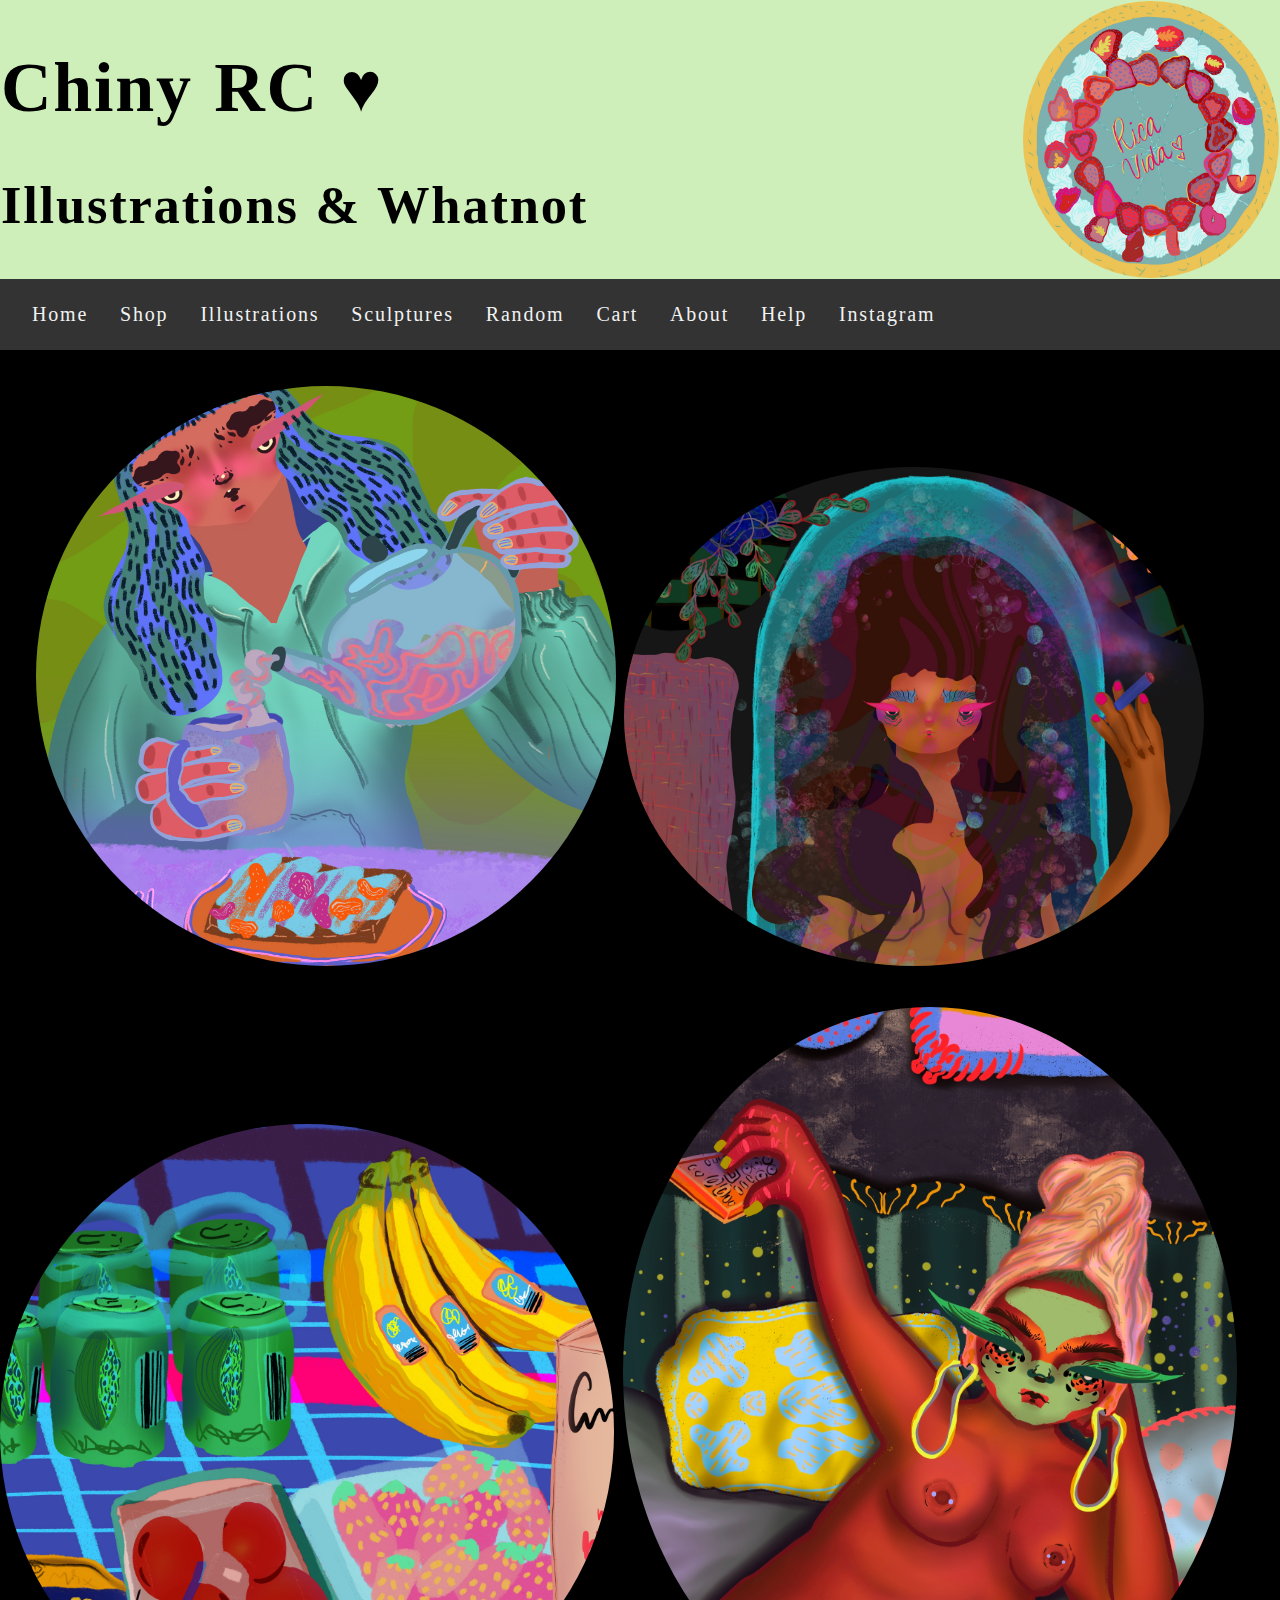
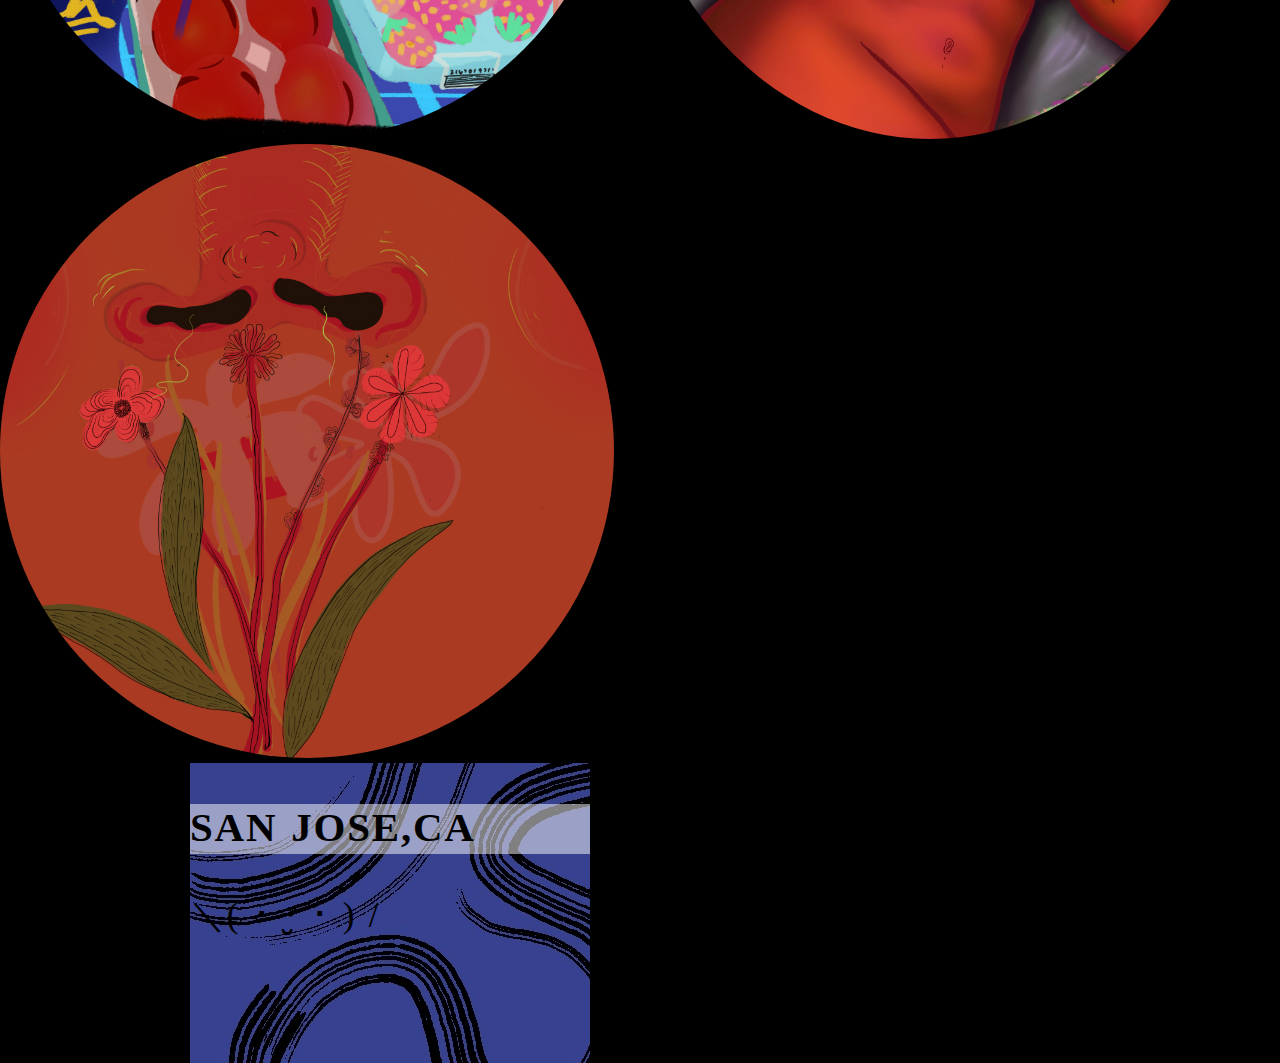
<file: index.html>
<!DOCTYPE html>
<html lang="en">

<head>
  <meta name="viewport" content="width=device-width, initial-scale=1">
  
<link rel="stylesheet" href="styles.css">

</head>



<div class="top-container">
  <div class="headerText">

    <h1> Chiny RC ♥ </h1>
    <h2>Illustrations & Whatnot</h2>

  </div>
  <img src="images/strawberry-cake-rica-vida.jpg" alt="strawberry-cake-rica-vida">
</div>

<div class="topnav">
  <a href="index.html">Home</a>
  <a href="shop.html">Shop</a>
  <a href="illustrations.html">Illustrations</a>
  <a href="sculptures.html">Sculptures</a>
  <a href="random.html">Random</a>
  <a href="cart.html">Cart</a>
  <a href="about.html">About</a>
  <a href="help.html">Help</a>
  <a href="https://www.instagram.com/chinyrc/"> Instagram</a>
</div>
</div>


<main>
  <img src="images/woman-pouring-tea.jpg">
  <img src="images/woman-smoking-in-bathtub.jpg">

</main>
<aside>
  <img src="images/grocery-cart.jpg" alt="grocery-cart">
  <img src="images/woman-in-bed-watching-tv.jpg" alt="woman-in-bed-watching-tv">
  <div class="right"><img src="images/smelling-flowers.jpg" alt="smelling-flowers">
</aside>
<footer>

  <div id="maincontent">
    <div class="section one">
      <div class="overlay">
        <h3> SAN JOSE,CA</h3>
        <p>＼( ･ ‧̮ ･ ) /</p>
      </div>
    </div>




  </div>




</footer>
</div>
</body>

</html>
</file>
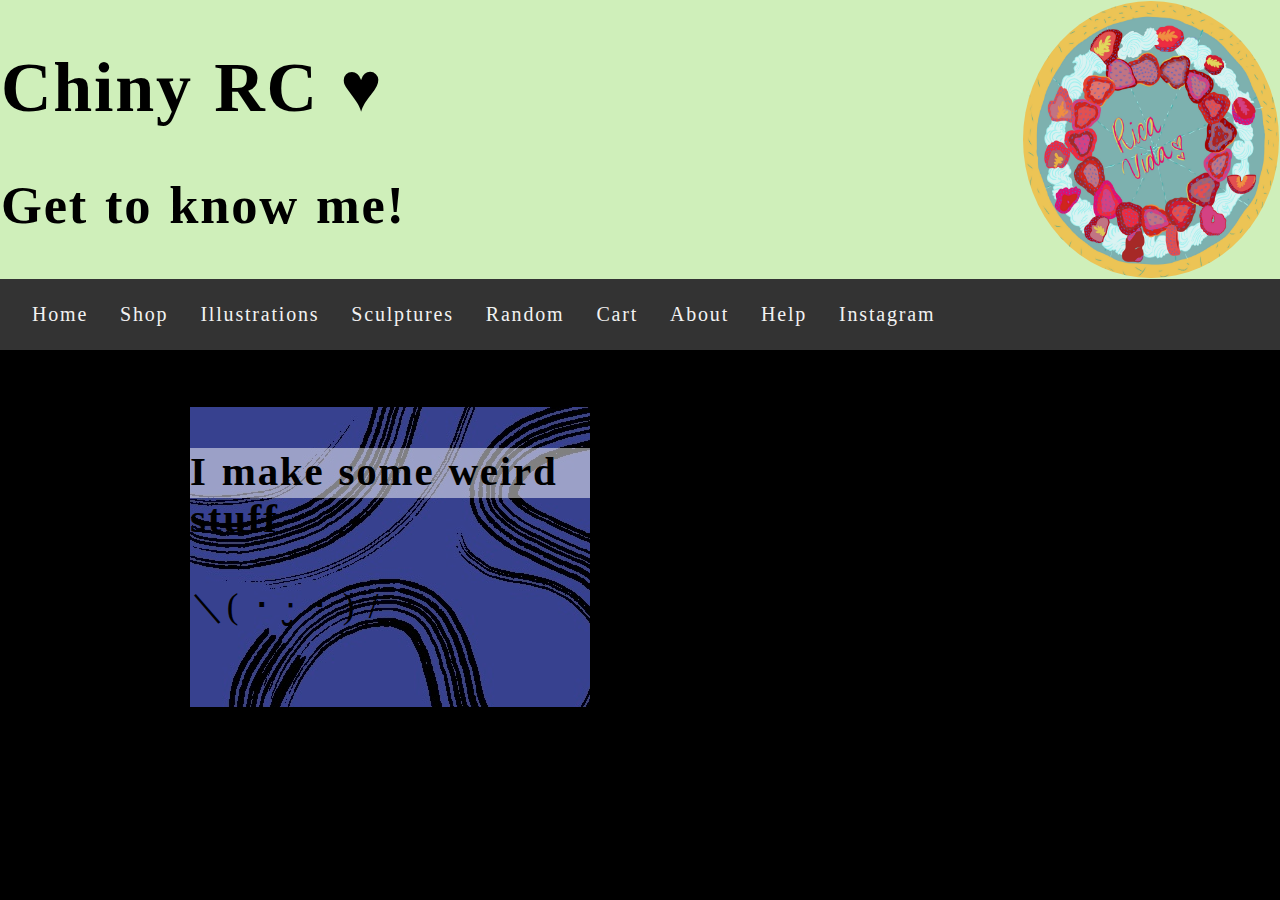
<file: about.html>
<!DOCTYPE html>
<html lang="en">

<head>
  <meta name="viewport" content="width=device-width, initial-scale=1">
  
<link rel="stylesheet" href="styles.css">

</head>



<div class="top-container">
  <div class="headerText">

    <h1> Chiny RC ♥ </h1>
    <h2>Get to know me!</h2>

  </div>
  <img src="images/strawberry-cake-rica-vida.jpg" alt="strawberry-cake-rica-vida">
</div>

<div class="topnav">
  <a href="index.html">Home</a>
  <a href="shop.html">Shop</a>
  <a href="illustrations.html">Illustrations</a>
  <a href="sculptures.html">Sculptures</a>
  <a href="random.html">Random</a>
  <a href="cart.html">Cart</a>
  <a href="about.html">About</a>
  <a href="help.html">Help</a>
  <a href="https://www.instagram.com/chinyrc/"> Instagram</a>
</div>
</div>

<p>I make some weird stuff</p>

<footer>

  <div id="maincontent">
    <div class="section one">
      <div class="overlay">
        <h3> I make some weird stuff</h3>
        <p>＼( ･ ‧̮ ･ ) /</p>
      </div>
    </div>




  </div>




</footer>
</div>
</body>

</html>
</file>
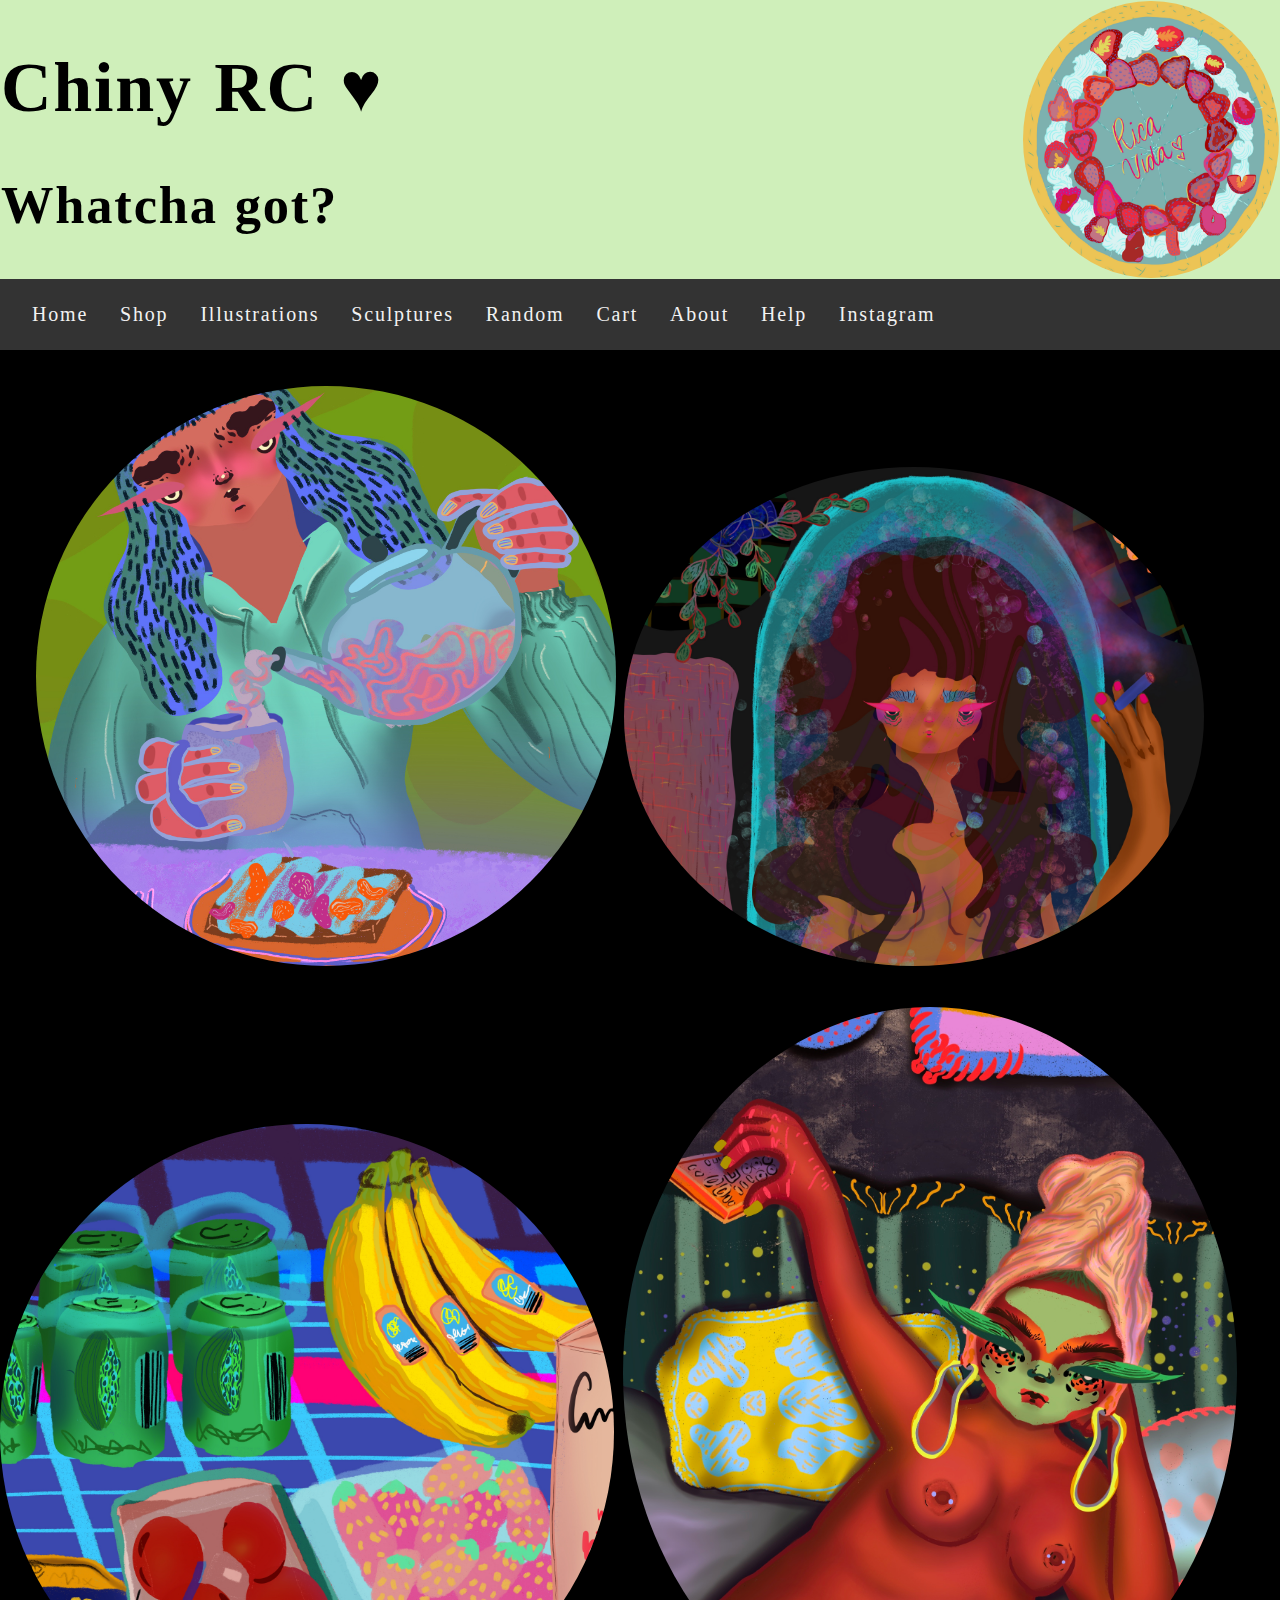
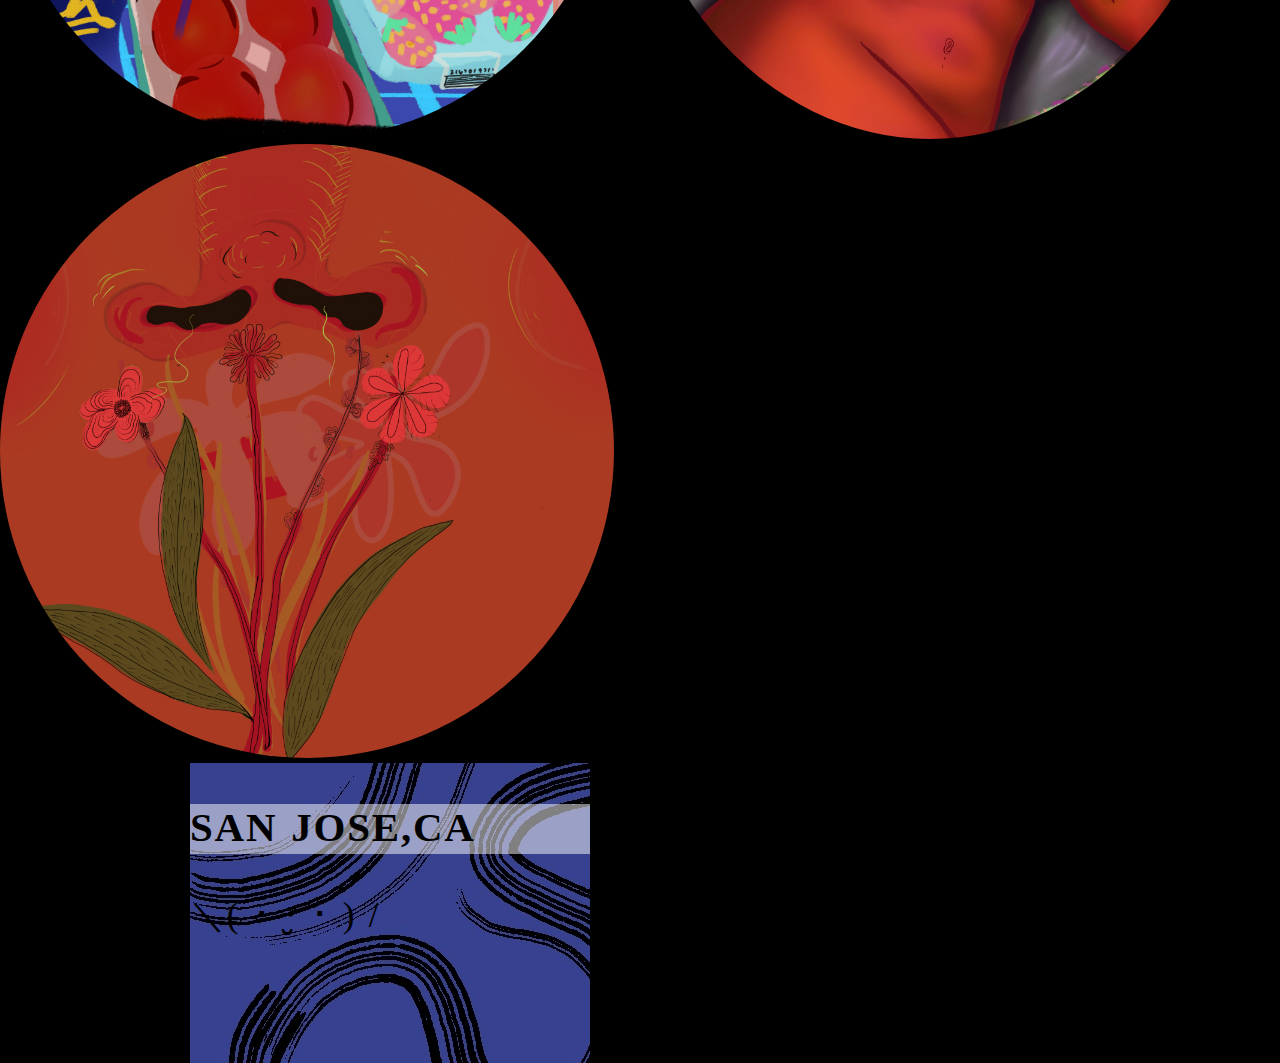
<file: cart.html>
<!DOCTYPE html>
<html lang="en">

<head>
  <meta name="viewport" content="width=device-width, initial-scale=1">
  
<link rel="stylesheet" href="styles.css">

</head>



<div class="top-container">
  <div class="headerText">

    <h1> Chiny RC ♥ </h1>
    <h2>Whatcha got?</h2>

  </div>
  <img src="images/strawberry-cake-rica-vida.jpg" alt="strawberry-cake-rica-vida">
</div>

<div class="topnav">
  <a href="index.html">Home</a>
  <a href="shop.html">Shop</a>
  <a href="illustrations.html">Illustrations</a>
  <a href="sculptures.html">Sculptures</a>
  <a href="random.html">Random</a>
  <a href="cart.html">Cart</a>
  <a href="about.html">About</a>
  <a href="help.html">Help</a>
  <a href="https://www.instagram.com/chinyrc/"> Instagram</a>
</div>
</div>


<main>
  <img src="images/woman-pouring-tea.jpg">
  <img src="images/woman-smoking-in-bathtub.jpg">

</main>
<aside>
  <img src="images/grocery-cart.jpg" alt="grocery-cart">
  <img src="images/woman-in-bed-watching-tv.jpg" alt="woman-in-bed-watching-tv">
  <div class="right"><img src="images/smelling-flowers.jpg" alt="smelling-flowers">
</aside>
<footer>

  <div id="maincontent">
    <div class="section one">
      <div class="overlay">
        <h3> SAN JOSE,CA</h3>
        <p>＼( ･ ‧̮ ･ ) /</p>
      </div>
    </div>




  </div>




</footer>
</div>
</body>

</html>
</file>
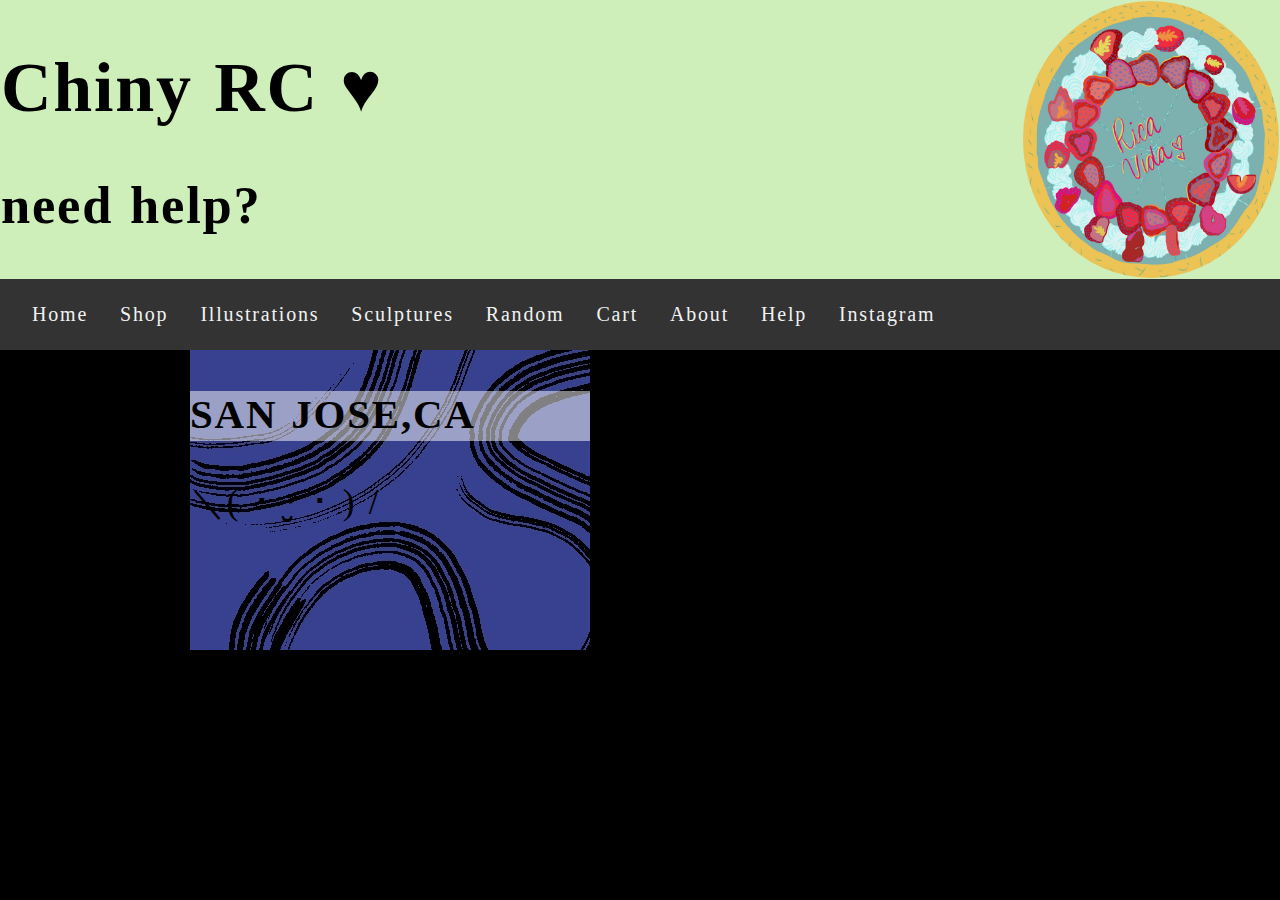
<file: help.html>
<!DOCTYPE html>
<html lang="en">

<head>
  <meta name="viewport" content="width=device-width, initial-scale=1">
  
<link rel="stylesheet" href="styles.css">

</head>



<div class="top-container">
  <div class="headerText">

    <h1> Chiny RC ♥ </h1>
    <h2>need help?</h2>

  </div>
  <img src="images/strawberry-cake-rica-vida.jpg" alt="strawberry-cake-rica-vida">
</div>

<div class="topnav">
  <a href="index.html">Home</a>
  <a href="shop.html">Shop</a>
  <a href="illustrations.html">Illustrations</a>
  <a href="sculptures.html">Sculptures</a>
  <a href="random.html">Random</a>
  <a href="cart.html">Cart</a>
  <a href="about.html">About</a>
  <a href="help.html">Help</a>
  <a href="https://www.instagram.com/chinyrc/"> Instagram</a>
</div>
</div>

<footer>

  <div id="maincontent">
    <div class="section one">
      <div class="overlay">
        <h3> SAN JOSE,CA</h3>
        <p>＼( ･ ‧̮ ･ ) /</p>
      </div>
    </div>




  </div>




</footer>
</div>
</body>

</html>
</file>
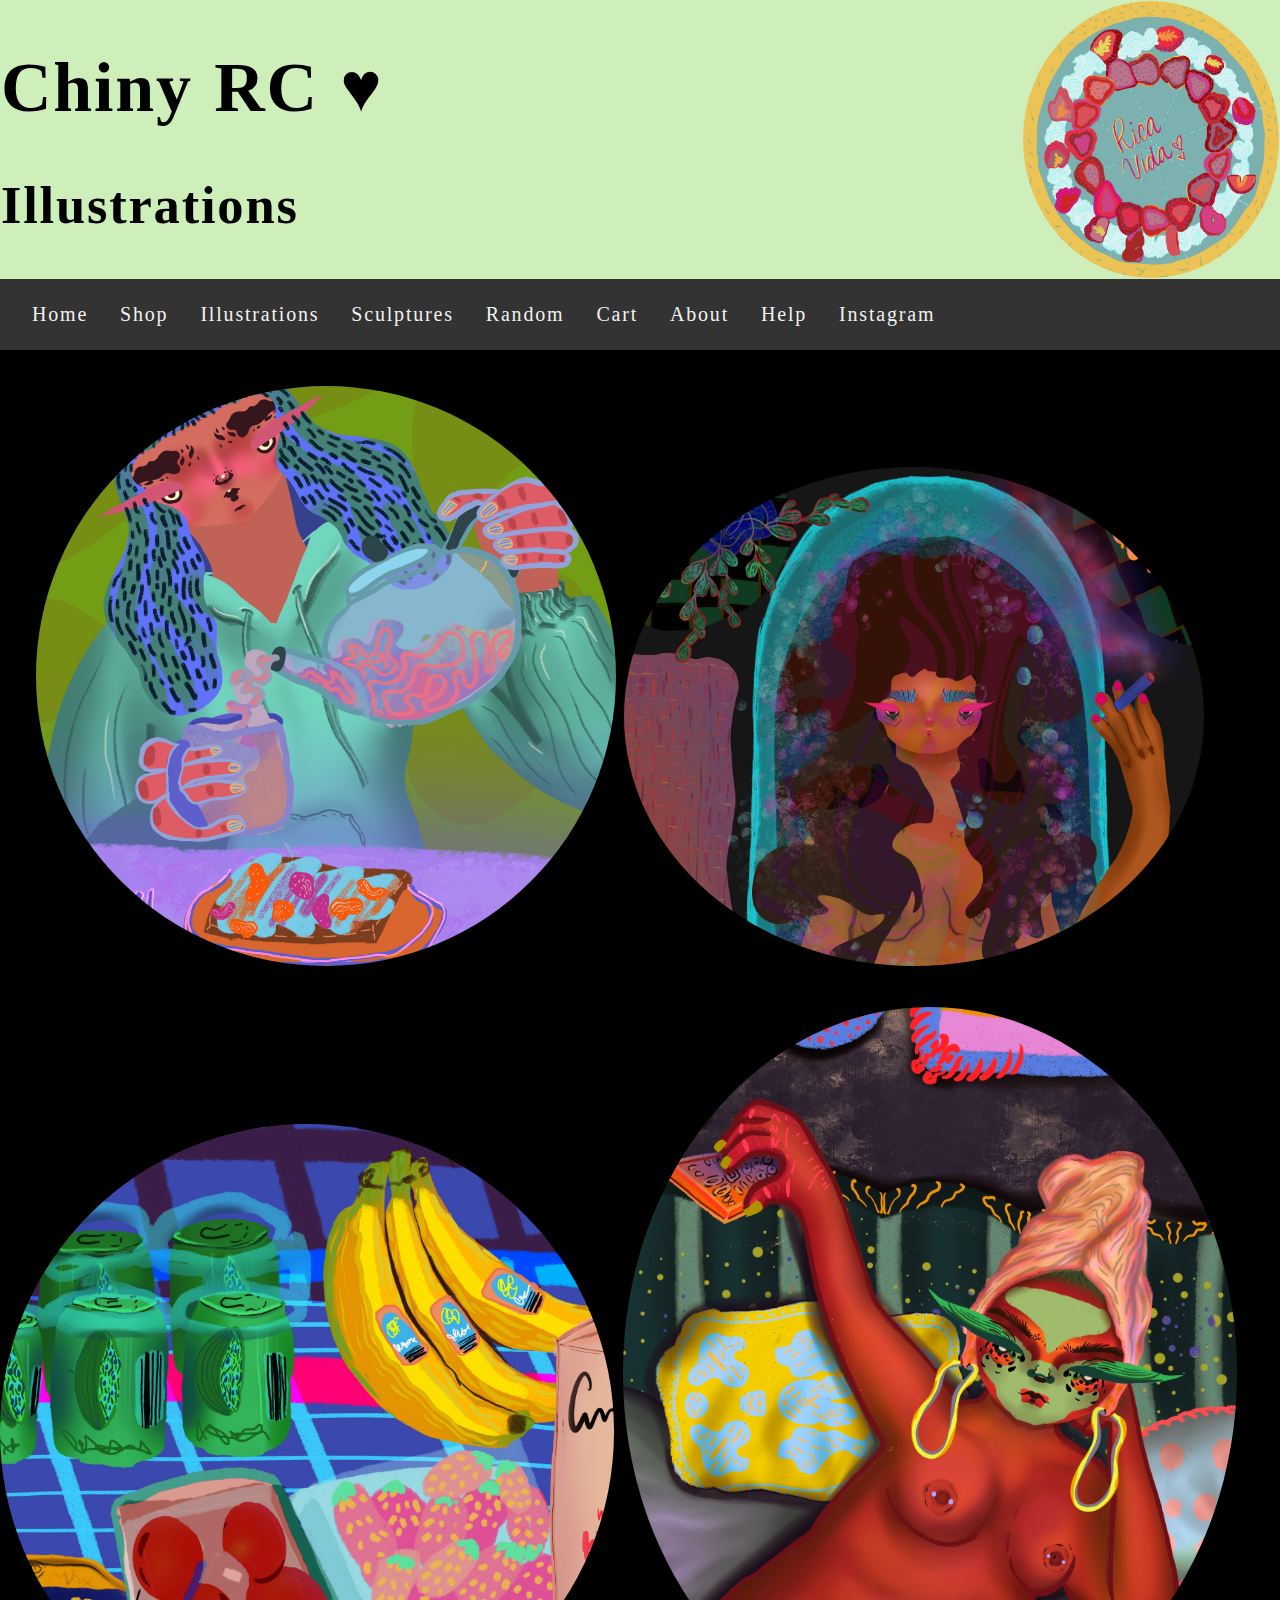
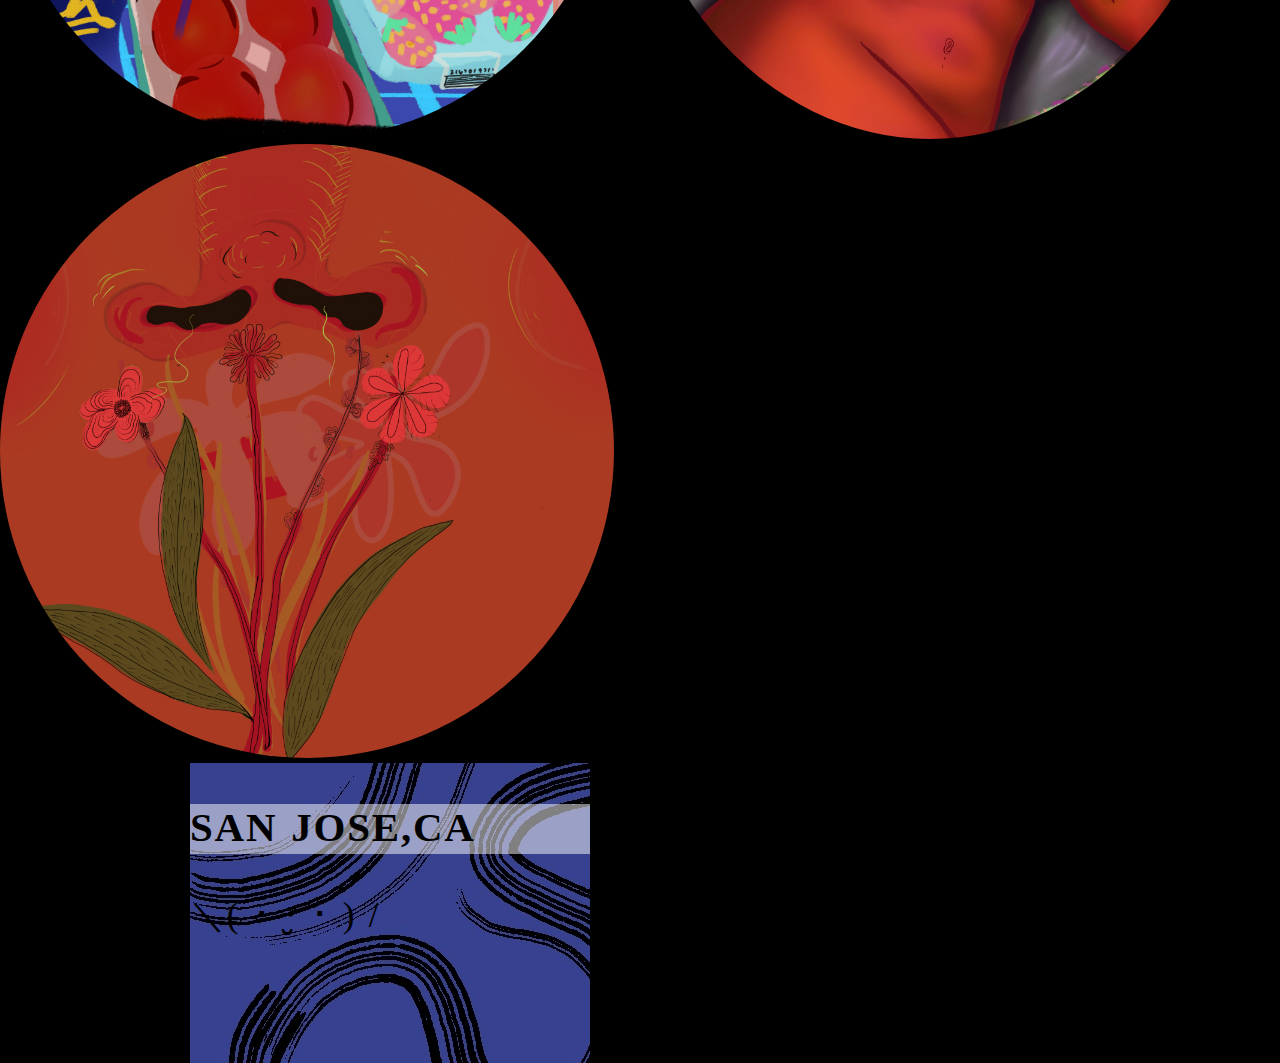
<file: illustrations.html>
<!DOCTYPE html>
<html lang="en">

<head>
  <meta name="viewport" content="width=device-width, initial-scale=1">
  
<link rel="stylesheet" href="styles.css">

</head>



<div class="top-container">
  <div class="headerText">

    <h1> Chiny RC ♥ </h1>
    <h2>Illustrations </h2>

  </div>
  <img src="images/strawberry-cake-rica-vida.jpg" alt="strawberry-cake-rica-vida">
</div>

<div class="topnav">
  <a href="index.html">Home</a>
  <a href="shop.html">Shop</a>
  <a href="illustrations.html">Illustrations</a>
  <a href="sculptures.html">Sculptures</a>
  <a href="random.html">Random</a>
  <a href="cart.html">Cart</a>
  <a href="about.html">About</a>
  <a href="help.html">Help</a>
  <a href="https://www.instagram.com/chinyrc/"> Instagram</a>
</div>
</div>


<main>
  <img src="images/woman-pouring-tea.jpg">
  <img src="images/woman-smoking-in-bathtub.jpg">

</main>
<aside>
  <img src="images/grocery-cart.jpg" alt="grocery-cart">
  <img src="images/woman-in-bed-watching-tv.jpg" alt="woman-in-bed-watching-tv">
  <div class="right"><img src="images/smelling-flowers.jpg" alt="smelling-flowers">
</aside>
<footer>

  <div id="maincontent">
    <div class="section one">
      <div class="overlay">
        <h3> SAN JOSE,CA</h3>
        <p>＼( ･ ‧̮ ･ ) /</p>
      </div>
    </div>




  </div>




</footer>
</div>
</body>

</html>
</file>
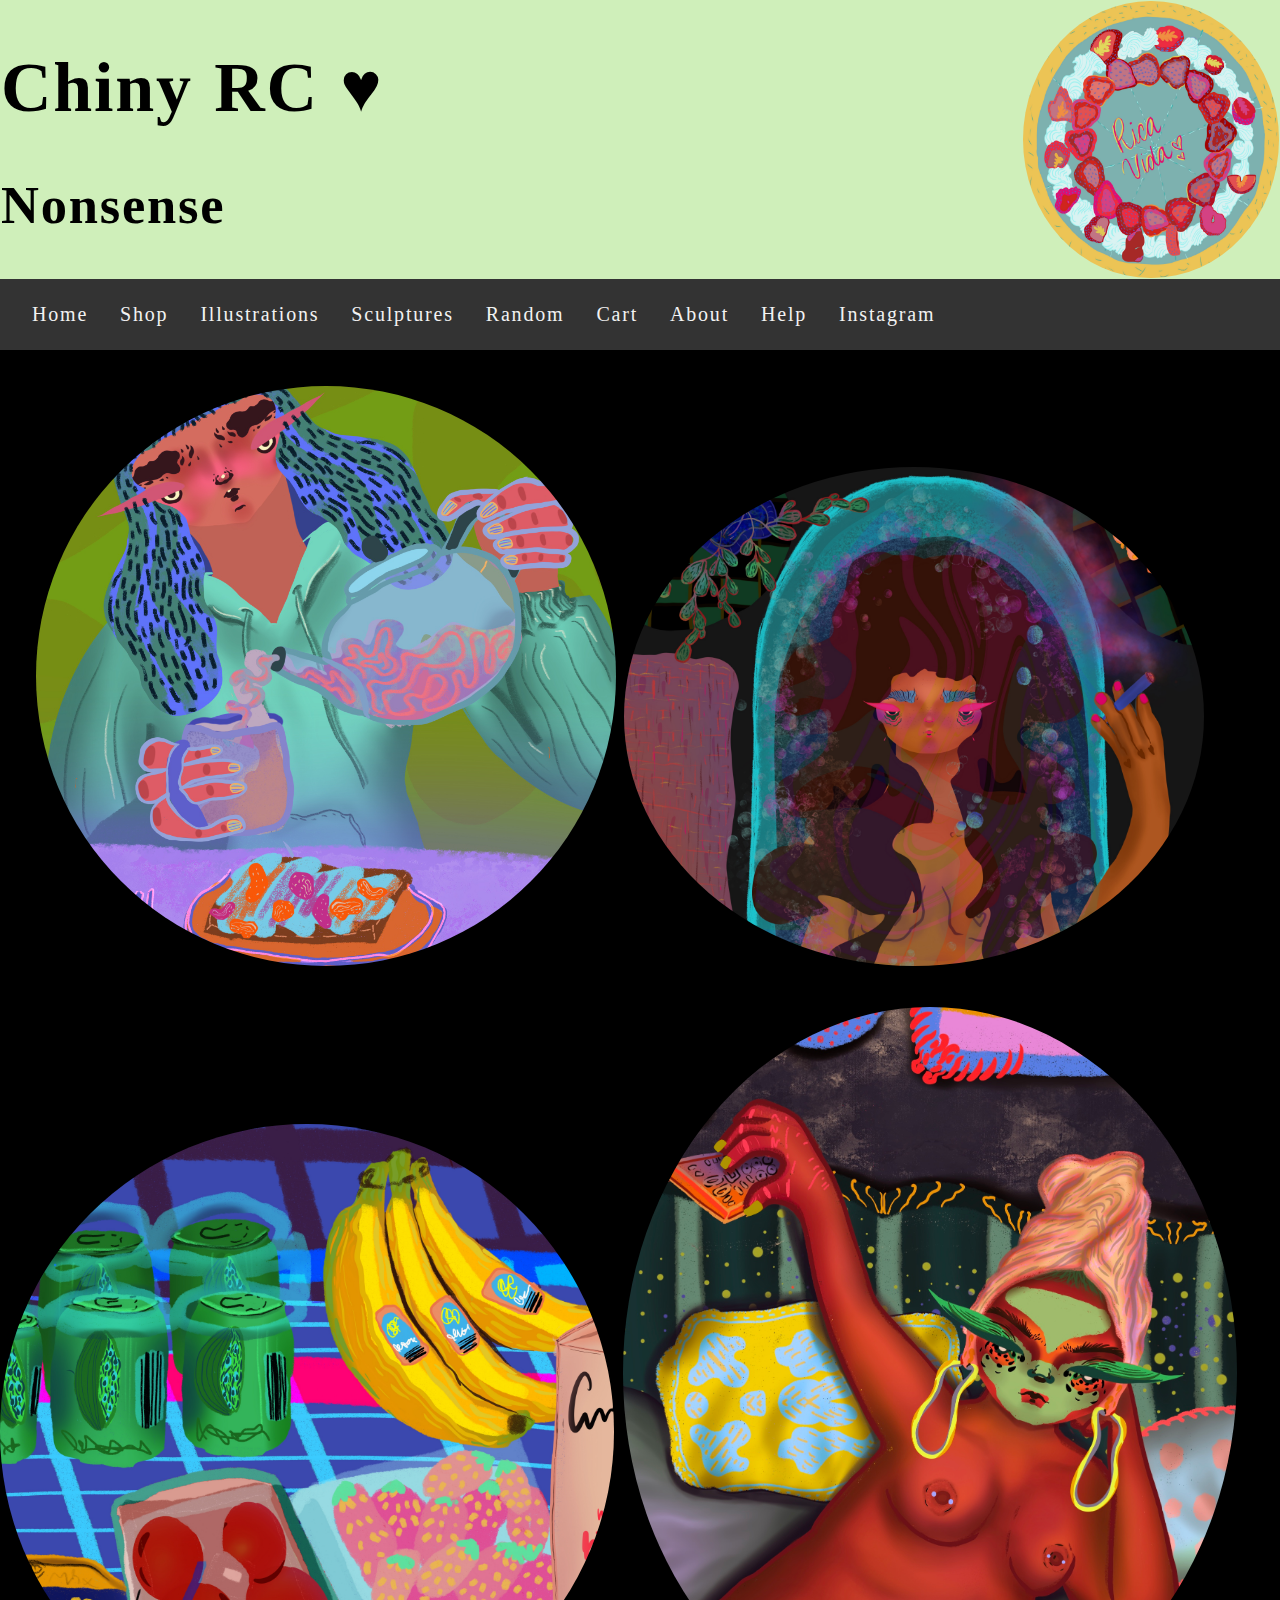
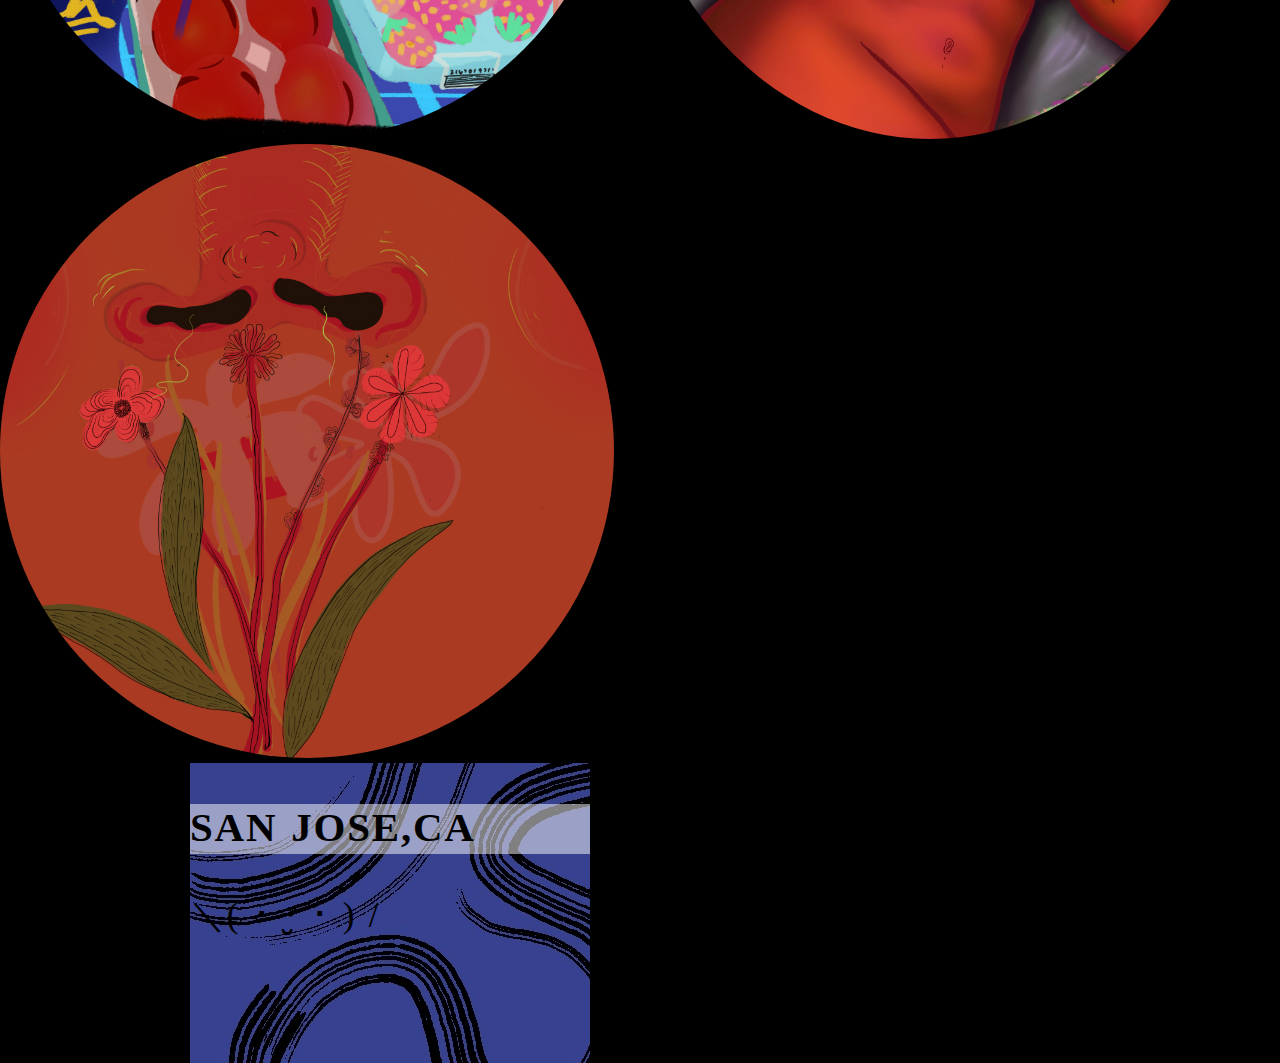
<file: random.html>
<!DOCTYPE html>
<html lang="en">

<head>
  <meta name="viewport" content="width=device-width, initial-scale=1">
  
<link rel="stylesheet" href="styles.css">

</head>



<div class="top-container">
  <div class="headerText">

    <h1> Chiny RC ♥ </h1>
    <h2>Nonsense</h2>

  </div>
  <img src="images/strawberry-cake-rica-vida.jpg" alt="strawberry-cake-rica-vida">
</div>

<div class="topnav">
  <a href="index.html">Home</a>
  <a href="shop.html">Shop</a>
  <a href="illustrations.html">Illustrations</a>
  <a href="sculptures.html">Sculptures</a>
  <a href="random.html">Random</a>
  <a href="cart.html">Cart</a>
  <a href="about.html">About</a>
  <a href="help.html">Help</a>
  <a href="https://www.instagram.com/chinyrc/"> Instagram</a>
</div>
</div>


<main>
  <img src="images/woman-pouring-tea.jpg">
  <img src="images/woman-smoking-in-bathtub.jpg">

</main>
<aside>
  <img src="images/grocery-cart.jpg" alt="grocery-cart">
  <img src="images/woman-in-bed-watching-tv.jpg" alt="woman-in-bed-watching-tv">
  <div class="right"><img src="images/smelling-flowers.jpg" alt="smelling-flowers">
</aside>
<footer>

  <div id="maincontent">
    <div class="section one">
      <div class="overlay">
        <h3> SAN JOSE,CA</h3>
        <p>＼( ･ ‧̮ ･ ) /</p>
      </div>
    </div>




  </div>




</footer>
</div>
</body>

</html>
</file>
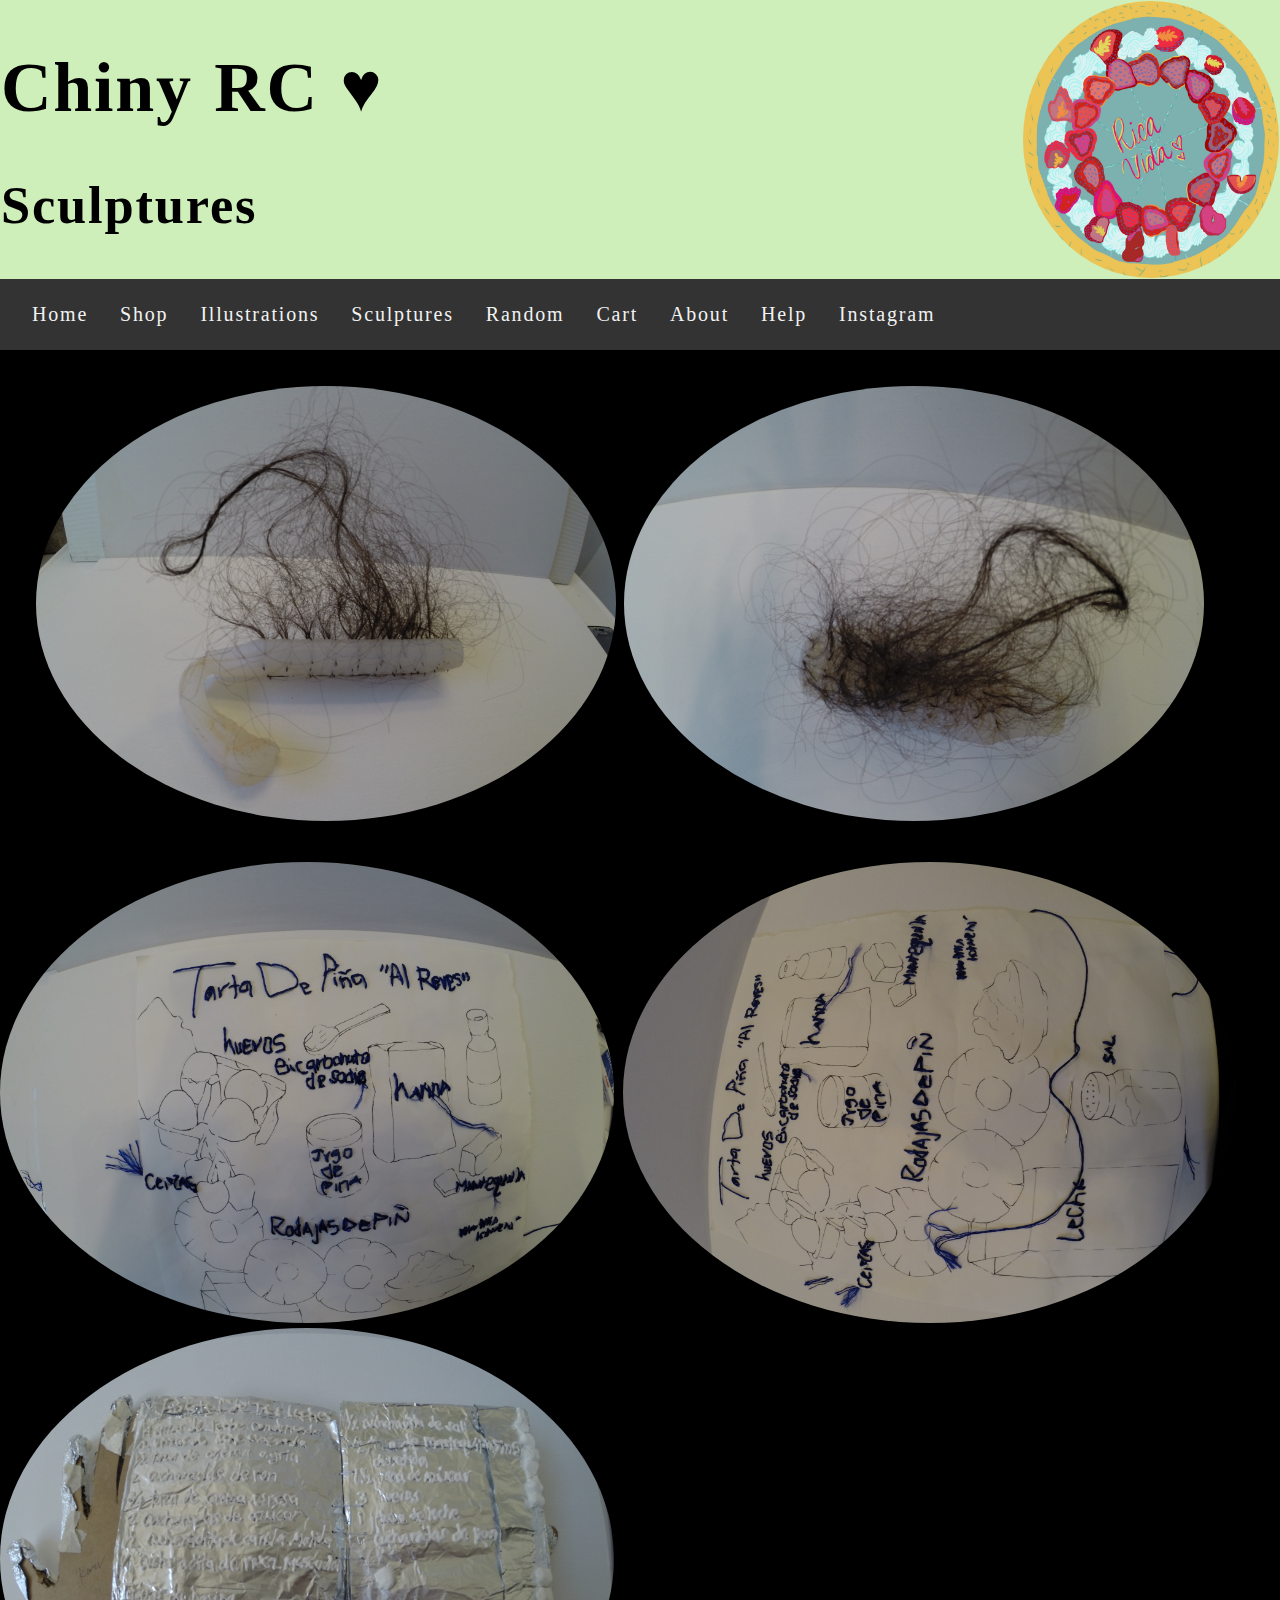
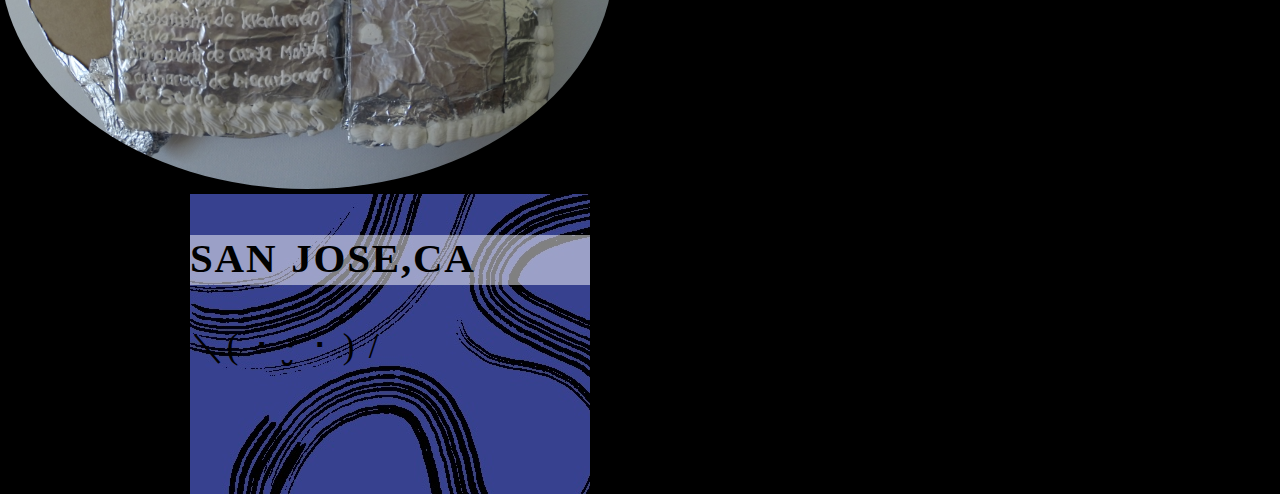
<file: sculptures.html>
<!DOCTYPE html>
<html lang="en">

<head>
  <meta name="viewport" content="width=device-width, initial-scale=1">
  
<link rel="stylesheet" href="styles.css">

</head>



<div class="top-container">
  <div class="headerText">

    <h1> Chiny RC ♥ </h1>
    <h2>Sculptures</h2>

  </div>
  <img src="images/strawberry-cake-rica-vida.jpg" alt="strawberry-cake-rica-vida">
</div>

<div class="topnav">
  <a href="index.html">Home</a>
  <a href="shop.html">Shop</a>
  <a href="illustrations.html">Illustrations</a>
  <a href="sculptures.html">Sculptures</a>
  <a href="random.html">Random</a>
  <a href="cart.html">Cart</a>
  <a href="about.html">About</a>
  <a href="help.html">Help</a>
  <a href="https://www.instagram.com/chinyrc/"> Instagram</a>
</div>
</div>


<main>
  <img src="images/hair-brush-side.JPG">
  <img src="images/hair-brush-top-view.JPG">

</main>
<aside>
  <img src="images/sewn-baking-instructions.JPG" alt="sewn-baking-instructions">
  <img src="images/sewn-baking-instrustions-two.JPG" alt="sewn-baking-instructions-two">
  <div class="right"><img src="images/bake-book.JPG" alt="bake-book">
</aside>
<footer>

  <div id="maincontent">
    <div class="section one">
      <div class="overlay">
        <h3> SAN JOSE,CA</h3>
        <p>＼( ･ ‧̮ ･ ) /</p>
      </div>
    </div>




  </div>




</footer>
</div>
</body>

</html>
</file>
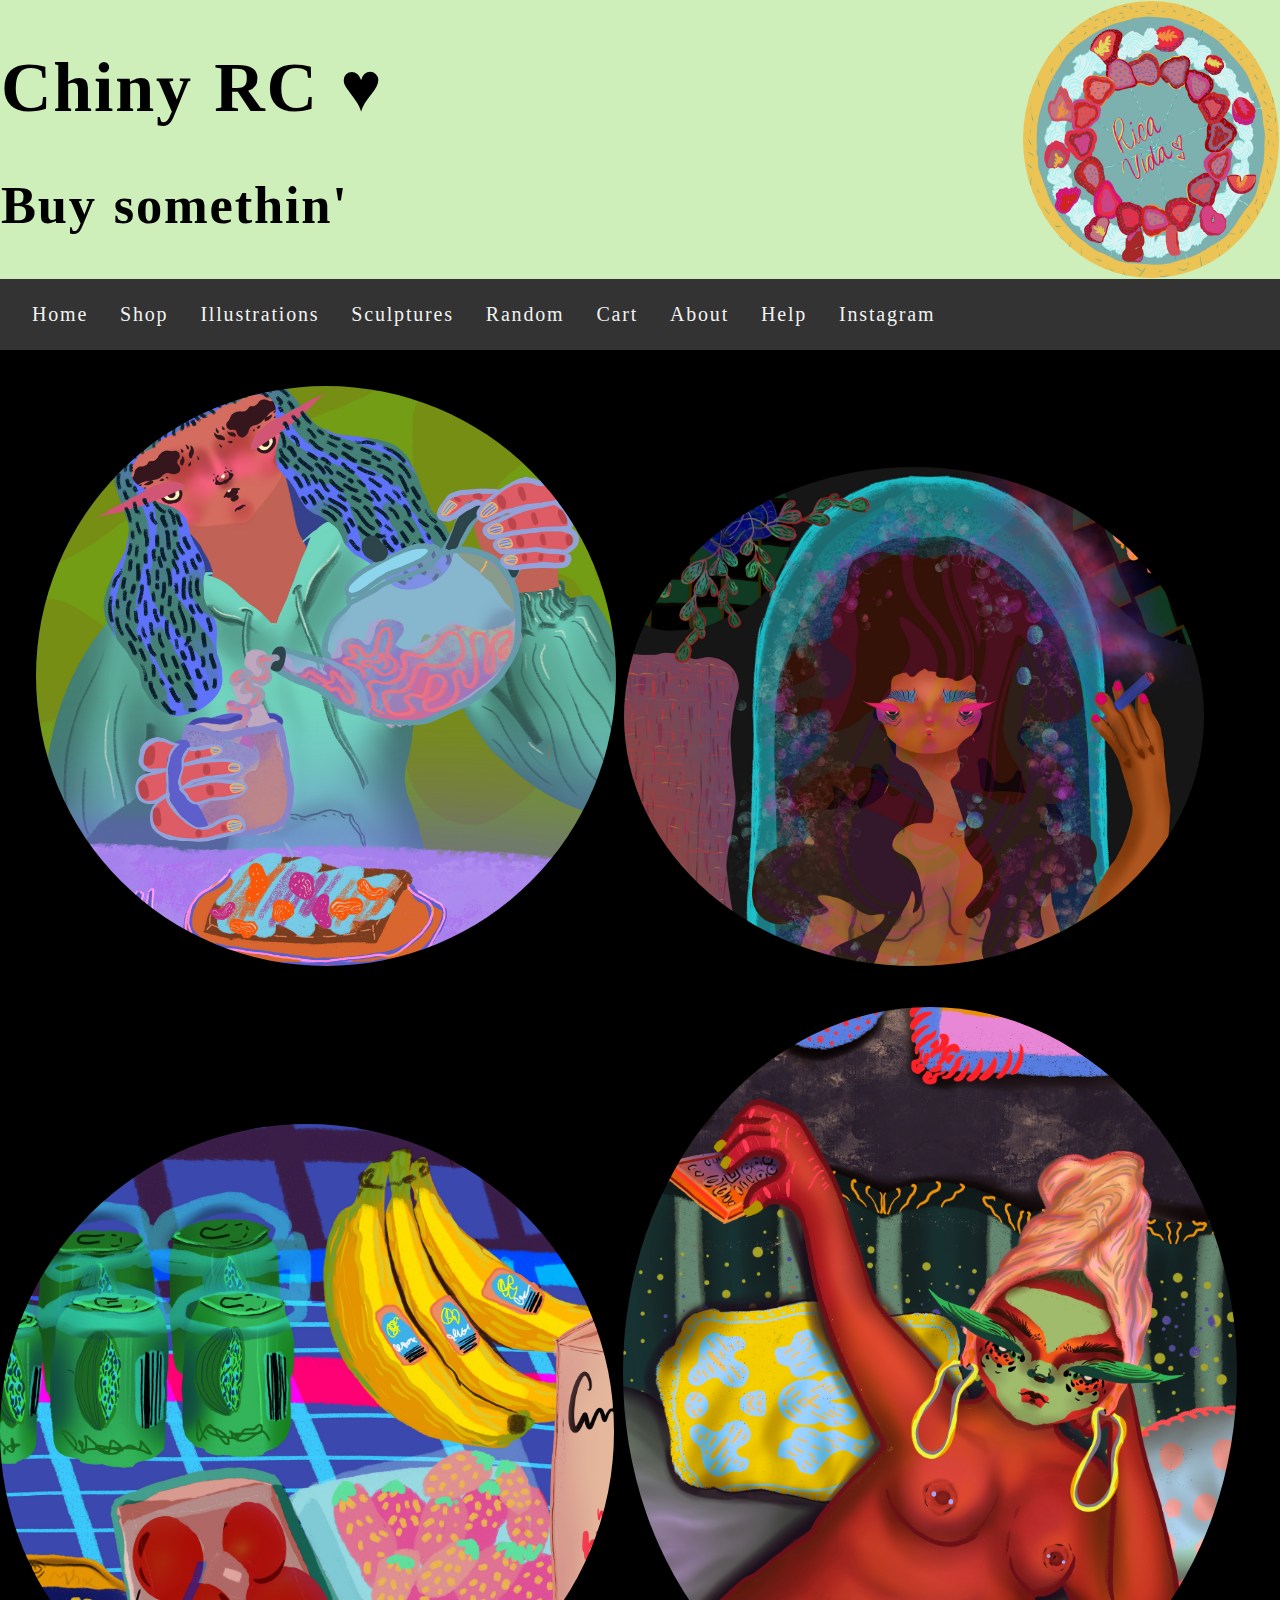
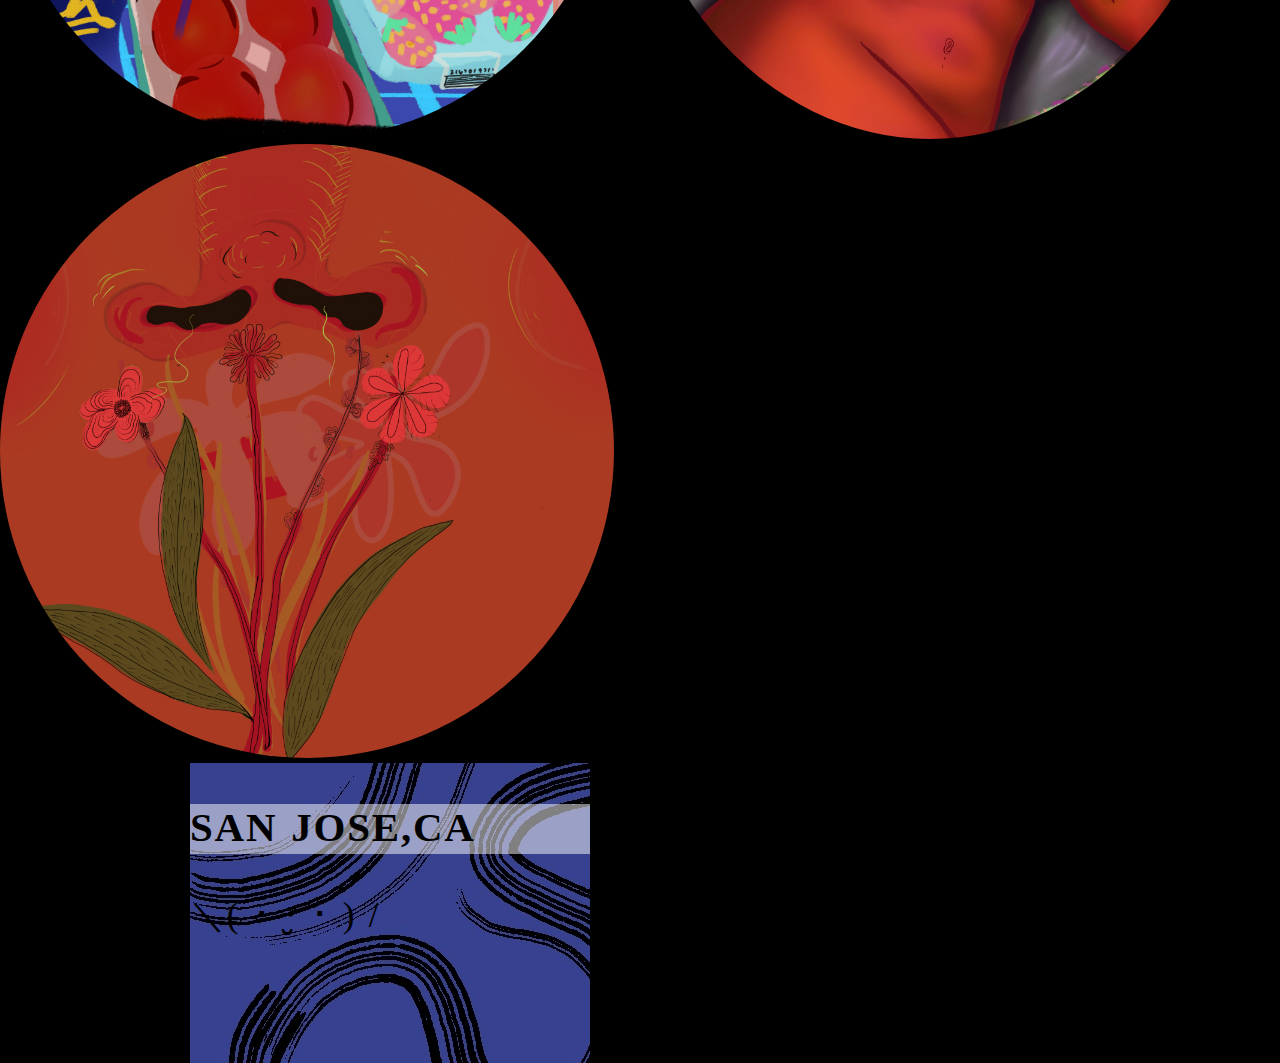
<file: shop.html>
<!DOCTYPE html>
<html lang="en">

<head>
  <meta name="viewport" content="width=device-width, initial-scale=1">
  
<link rel="stylesheet" href="styles.css">

</head>



<div class="top-container">
  <div class="headerText">

    <h1> Chiny RC ♥ </h1>
    <h2>Buy somethin'</h2>

  </div>
  <img src="images/strawberry-cake-rica-vida.jpg" alt="strawberry-cake-rica-vida">
</div>

<div class="topnav">
  <a href="index.html">Home</a>
  <a href="shop.html">Shop</a>
  <a href="illustrations.html">Illustrations</a>
  <a href="sculptures.html">Sculptures</a>
  <a href="random.html">Random</a>
  <a href="cart.html">Cart</a>
  <a href="about.html">About</a>
  <a href="help.html">Help</a>
  <a href="https://www.instagram.com/chinyrc/"> Instagram</a>
</div>
</div>


<main>
  <img src="images/woman-pouring-tea.jpg">
  <img src="images/woman-smoking-in-bathtub.jpg">

</main>
<aside>
  <img src="images/grocery-cart.jpg" alt="grocery-cart">
  <img src="images/woman-in-bed-watching-tv.jpg" alt="woman-in-bed-watching-tv">
  <div class="right"><img src="images/smelling-flowers.jpg" alt="smelling-flowers">
</aside>
<footer>

  <div id="maincontent">
    <div class="section one">
      <div class="overlay">
        <h3> SAN JOSE,CA</h3>
        <p>＼( ･ ‧̮ ･ ) /</p>
      </div>
    </div>




  </div>




</footer>
</div>
</body>

</html>
</file>
<file: styles.css>
body {
      margin: 0;
      font-family: Georgia, serif;
      font-size: 18px;
      letter-spacing: 1.8px;
      word-spacing: 2px;
      font-weight: 400;
      text-decoration: none solid rgb(68, 68, 68);
      font-style: normal;
      font-variant: normal;
      text-transform: none;
      background-color: #000000;

    }

    .top-container {
      background-color: #cfefba;
      padding: 1px;
      display: flex;

    }

    .top-container img {
      width: 20%;
    }

    main img {
      width: 48%;
    }

    main {
      padding: 2em;
    }

    aside img {
      width: 48%;
    }


    .header {
      padding: 10px 16px;
      background: rgb(66, 65, 65);
      color: #94A89A;
    }



    .topnav {
     
      overflow: hidden;
      background-color: #333;
      padding: 10px 16px;
    }

    .topnav a {
      float: left;
      color: #f2f2f2;
      text-align: center;
      padding: 14px 16px;
      text-decoration: none;
      font-size: 20px;
    }

    .topnav a:hover {
      background-color: rgb(217, 206, 206);
      
    }



    img {
      border-radius: 50%;
      position: relative;
    }

    .headerText {
      width: 85%;
      font-size: 35px;
    }

    #maincontent {
      width: 900px;
      margin: 0 auto;
      text-align: left;
      color: rgb(255, 255, 255);
      padding: 0;
      height: 100%
    }

    .section {
      width: 400px;
      float: left;
      margin-right: 40px;
      background-repeat: no-repeat;
      position: relative;
      height: 300px;
      color: #000000;
      font-size: 35px;
    }

    .section.one {
      background-image: url(images/blue-snake.jpg);
    }

    .overlay {
      background-color: rgba(255, 255, 255, .5);
      position: absolute top:500px;
      width: 400px;
      height: 50px;
      -webkit-transition: all 1s ease-in-out .2s;
      -moz-transition: all 1s ease-in-out .2s;
      -ms-transition: all 1s ease-in-out .2s;
      -o-transition: all 1s ease-in-out .2s;
      transition: all 1s ease-in-out .2s;

    }

    .overlay:hover {
      height: 600px;
      top: 0;
    }

    @media screen and (max-width: 1100px){
      body{
        background-color: rgb(91, 121, 111);}
      }

      @media screen and (max-width: 700px){
      body{
        background-color: rgb(117, 77, 117);}
      }

      @media screen and (max-width: 400px){
        body{
          background-color: rgb(228, 182, 228);}
        }
</file>
